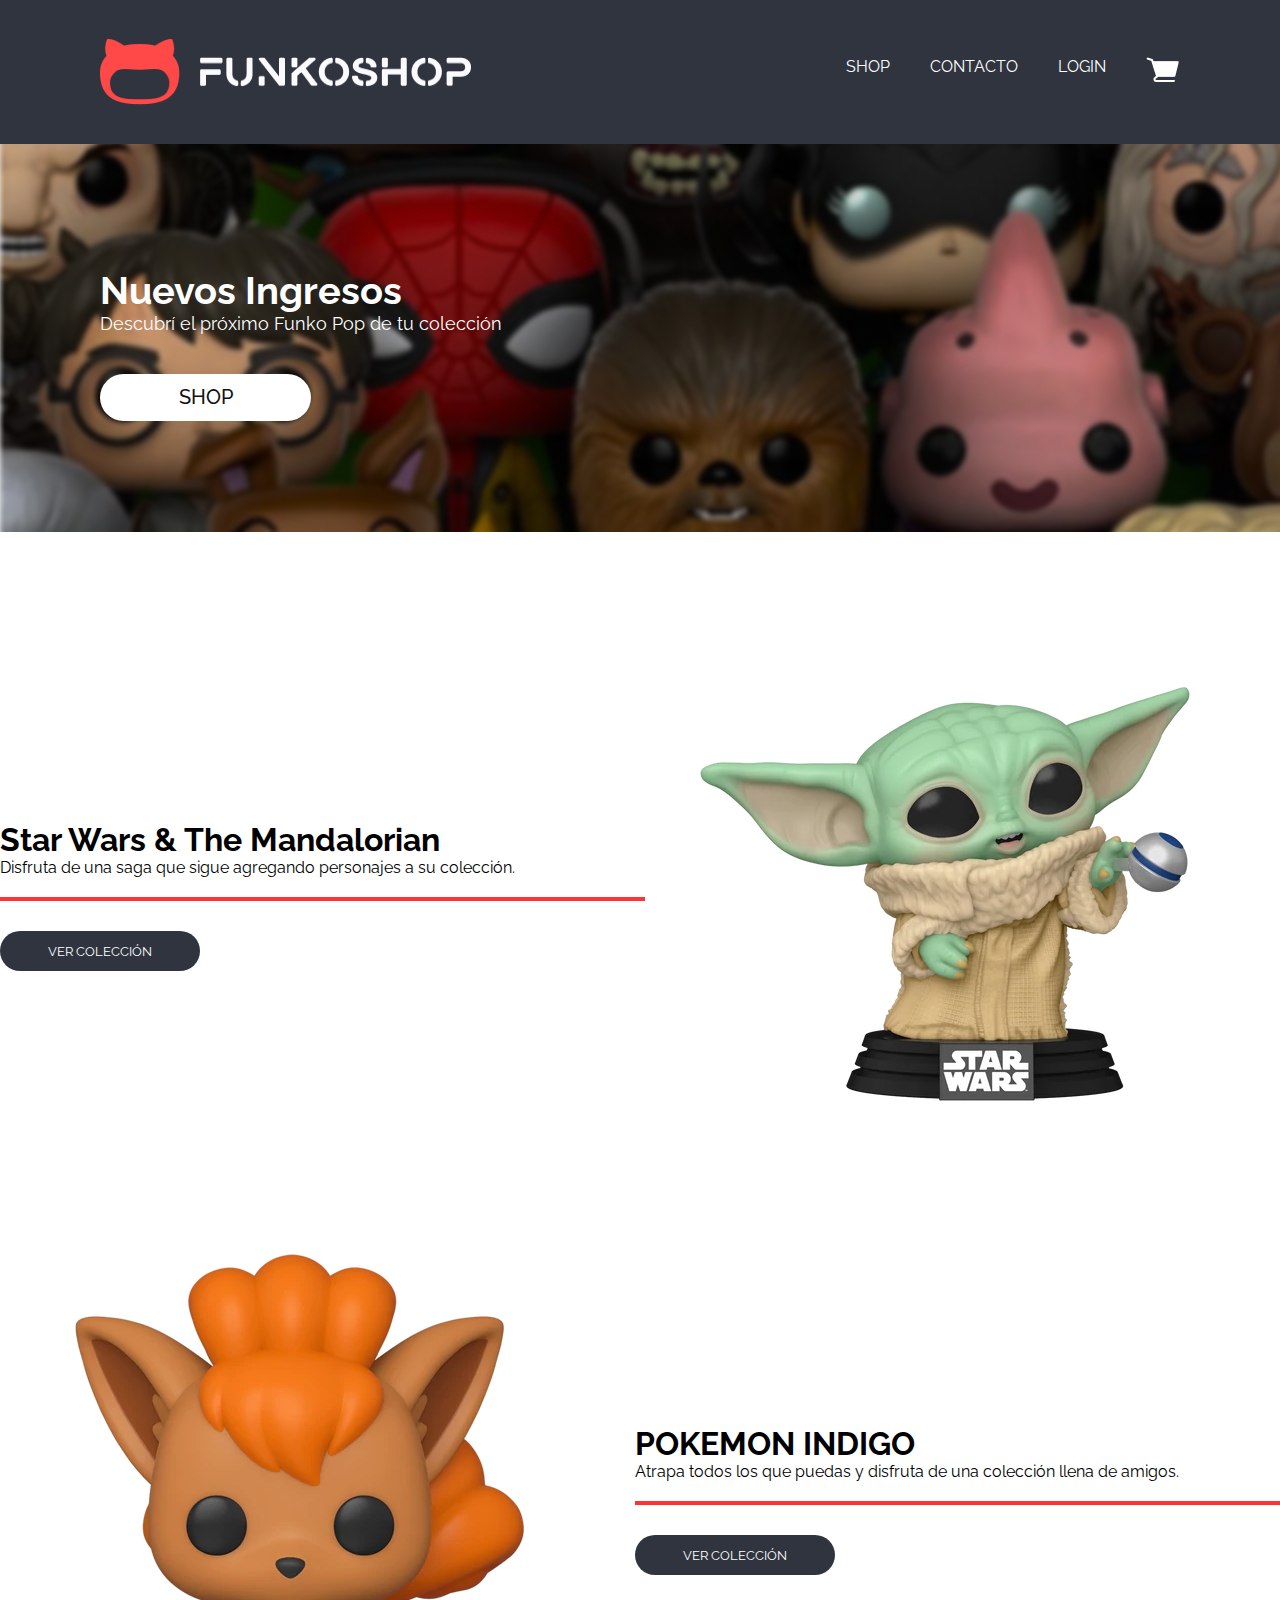
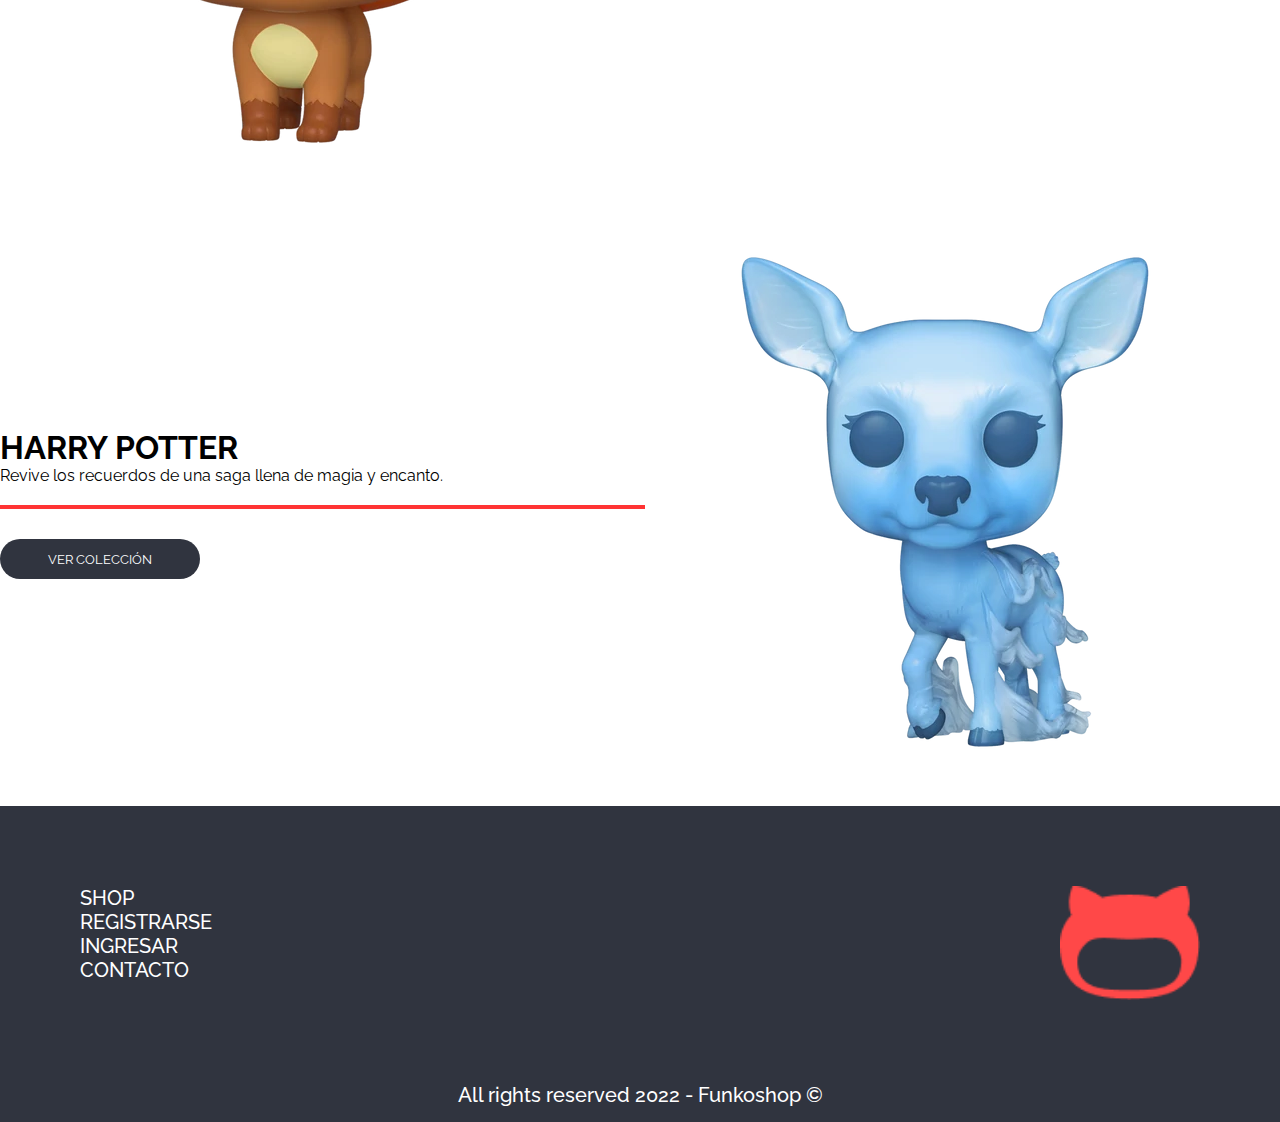
<file: home/index.html>
<!DOCTYPE html>
<html lang="en">

<head>
    <meta charset="UTF-8">
    <meta http-equiv="X-UA-Compatible" content="IE=edge">
    <meta name="viewport" content="width=device-width, initial-scale=1.0">

    <link
        href="https://fonts.googleapis.com/css2?family=Lato:ital,wght@0,100;0,300;0,400;1,100;1,300&family=Montserrat:wght@100;300;400&family=Raleway:ital,wght@0,100;0,200;0,400;0,700;1,300&family=Roboto:ital,wght@0,100;0,300;0,400;0,500;1,100;1,300&display=swap"
        rel="stylesheet">
    <link rel="stylesheet" href="/home/style.css">
    <title>Login</title>
</head>

<body>
    <header>
        <div class="menu">

            <div class="contenedor">
                <a href="../home/index.html">
                    <img class="img1" src="/img/Vector.png" alt="logo">
                    <img class="img2" src="/img/Vector (1).png" alt="name shop">
                </a>
            </div>
            <div class="menu_salir">
                <nav class="navmenu">
                    <ul>
                        <li><a href="../listProd/index.html">SHOP</a></li>
                        <li><a href="#">CONTACTO</a></li>
                        <li><a href="../login/login.html">LOGIN</a></li>
                        <li><a href="#"><img src="../img/carrito.png" alt=""></a></li>
                    </ul>
                </nav>
            </div>

        </div>
    </header>
    <main>
        <section class="banner">
            <div class="banner_contenedor">
                <div class="banner_titulo">
                    <h1>Nuevos Ingresos</h1>
                    <h2>Descubrí el próximo Funko Pop de tu colección</h2>

                    <a href="../listProd/index.html"><button class="boton_shop">SHOP</button></a>

                </div>

            </div>

        </section>
        <section class="card_producto">
            <div class="izq">
                <div class="texto">
                    <h1>Star Wars & The Mandalorian </h1>
                    <p>Disfruta de una saga que sigue agregando personajes a su colección.</p>

                </div>
                <div class="divider"></div>
                <div>
                    <button class="bton_card">
                        VER COLECCIÓN
                    </button>
                </div>
            </div>
            <div class="der">
                <div class="producto">
                    <img src="../img/baby-yoda-1 1.png" alt="baby yoda">
                </div>
            </div>


        </section>
        <section class="card_producto">
            <div class="der">
                <div class="producto">
                    <img src="../img/vulpix-1 1.png" alt="baby yoda">
                </div>
            </div>
            
            <div class="izq">
                <div class="texto">
                    <h1>POKEMON INDIGO</h1>
                    <p>Atrapa todos los que puedas y disfruta de una colección llena de amigos.</p>

                </div>
                <div class="divider"></div>
                <div>
                    <button class="bton_card">
                        VER COLECCIÓN
                    </button>
                </div>
            </div>

        </section>
        <section class="card_producto">
            <div class="izq">
                <div class="texto">
                    <h1>HARRY POTTER</h1>
                    <p>Revive los recuerdos de una saga llena de magia y encanto.</p>

                </div>
                <div class="divider"></div>
                <div>
                    <button class="bton_card">
                        VER COLECCIÓN
                    </button>
                </div>
            </div>
            <div class="der">
                <div class="producto">
                    <img src="../img/snape-patronus-1 1.png" alt="baby yoda">
                </div>
            </div>


        </section>
    </main>



    <footer class="contact_footer">
        <div>
            <nav>
                <ul>
                    <li><a href="/listProd/index.html">SHOP</a></li>
                    <li><a href="/registro/index.html">REGISTRARSE</a></li>
                    <li><a href="/login/login.html">INGRESAR</a></li>
                    <li><a href="">CONTACTO</a></li>
                </ul>
            </nav>
        </div>

        <div>
            <img class="imagen_footer" src="/img/Vector.png" alt="logo">
        </div>


    </footer>
    <div class="pie">
        <p class="derechos">All rights reserved 2022 - Funkoshop &copy;</p>
    </div>


</body>

</html>
</file>
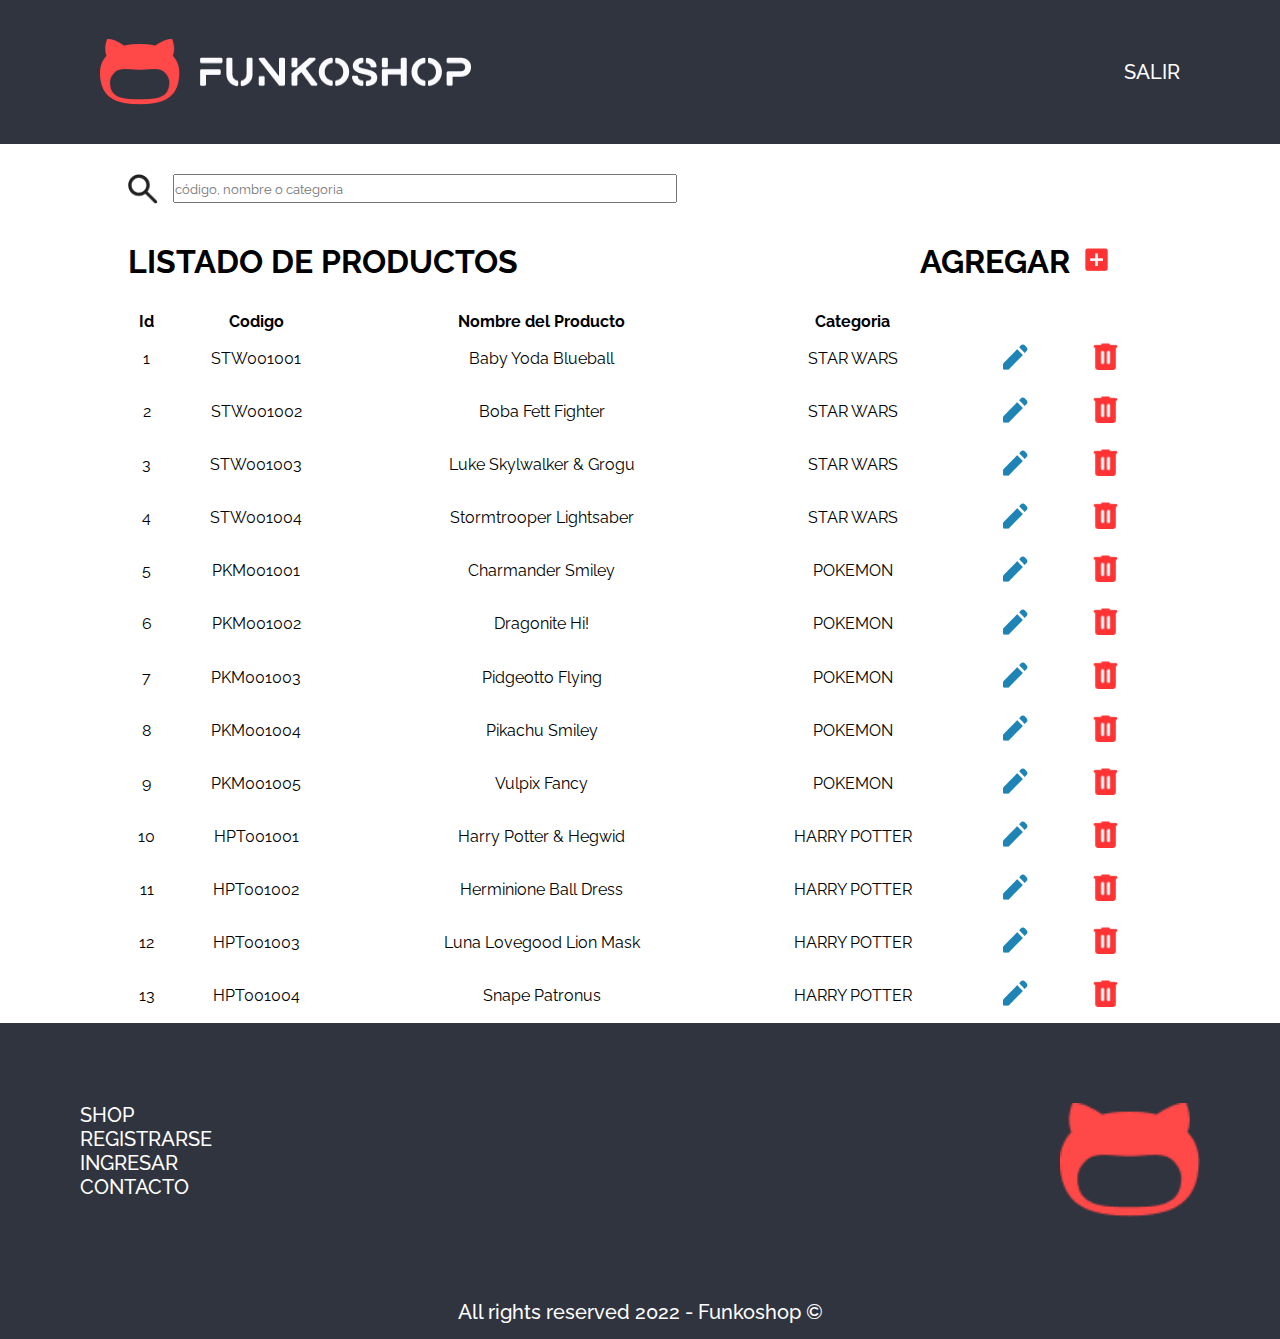
<file: listProd/index.html>
<!DOCTYPE html>
<html lang="en">

<head>
    <meta charset="UTF-8">
    <meta http-equiv="X-UA-Compatible" content="IE=edge">
    <meta name="viewport" content="width=device-width, initial-scale=1.0">
    <link rel="stylesheet" href="https://use.fontawesome.com/releases/v5.8.1/css/all.css"
        integrity="sha384-50oBUHEmvpQ+1lW4y57PTFmhCaXp0ML5d60M1M7uH2+nqUivzIebhndOJK28anvf" crossorigin="anonymous">

    <link
        href="https://fonts.googleapis.com/css2?family=Lato:ital,wght@0,100;0,300;0,400;1,100;1,300&family=Montserrat:wght@100;300;400&family=Raleway:ital,wght@0,100;0,200;0,400;0,700;1,300&family=Roboto:ital,wght@0,100;0,300;0,400;0,500;1,100;1,300&display=swap"
        rel="stylesheet">
    <link rel="stylesheet" href="/listProd/style.css">

    <title>SHOP</title>
</head>

<body>
    <header>
        <div class="menu">

            <div class="contenedor">
                <a href="../home/index.html">
                <img class="img1" src="/img/Vector.png" alt="logo">
                <img class="img2" src="/img/Vector (1).png" alt="name shop">
            </a>
            </div>
            <div class="menu_salir">
                <p>SALIR</p>
            </div>

        </div>
    </header>

    <main>
        <div class="content">
            <div class="tabla">
                <div class="buscador">
                    <div><img src="../img/buscador.png" alt="buscador"></div>


                    <input type="text" placeholder="código, nombre o categoria">
                </div>
                <div class="titulo">

                    <h1>LISTADO DE PRODUCTOS</h1>
                    <div>
                        <h1>AGREGAR</h1>

                        <a href="../aregarItem/index.html">
                            <img src="../img/agregar.png" alt="agregar">
                        </a>
                    </div>
                </div>
                <table id="tabla-productos" class="default">

                    <tr>

                        <th>Id</th>

                        <th>Codigo</th>

                        <th>Nombre del Producto</th>
                        <th>Categoria</th>

                    </tr>


                </table>

            </div>
        </div>

    </main>



    <footer class="contact_footer">
        <div>
            <nav>
                <ul>
                    <li><a href="">SHOP</a></li>
                    <li><a href="/registro/index.html">REGISTRARSE</a></li>
                    <li><a href="/login/login.html">INGRESAR</a></li>
                    <li><a href="">CONTACTO</a></li>
                </ul>
            </nav>
        </div>

        <div>
            <img class="imagen_footer" src="/img/Vector.png" alt="logo">
        </div>


    </footer>
    <div class="pie">
        <p>All rights reserved 2022 - Funkoshop &copy;</p>
    </div>

    <script src="../script.js"></script>
</body>

</html>
</file>
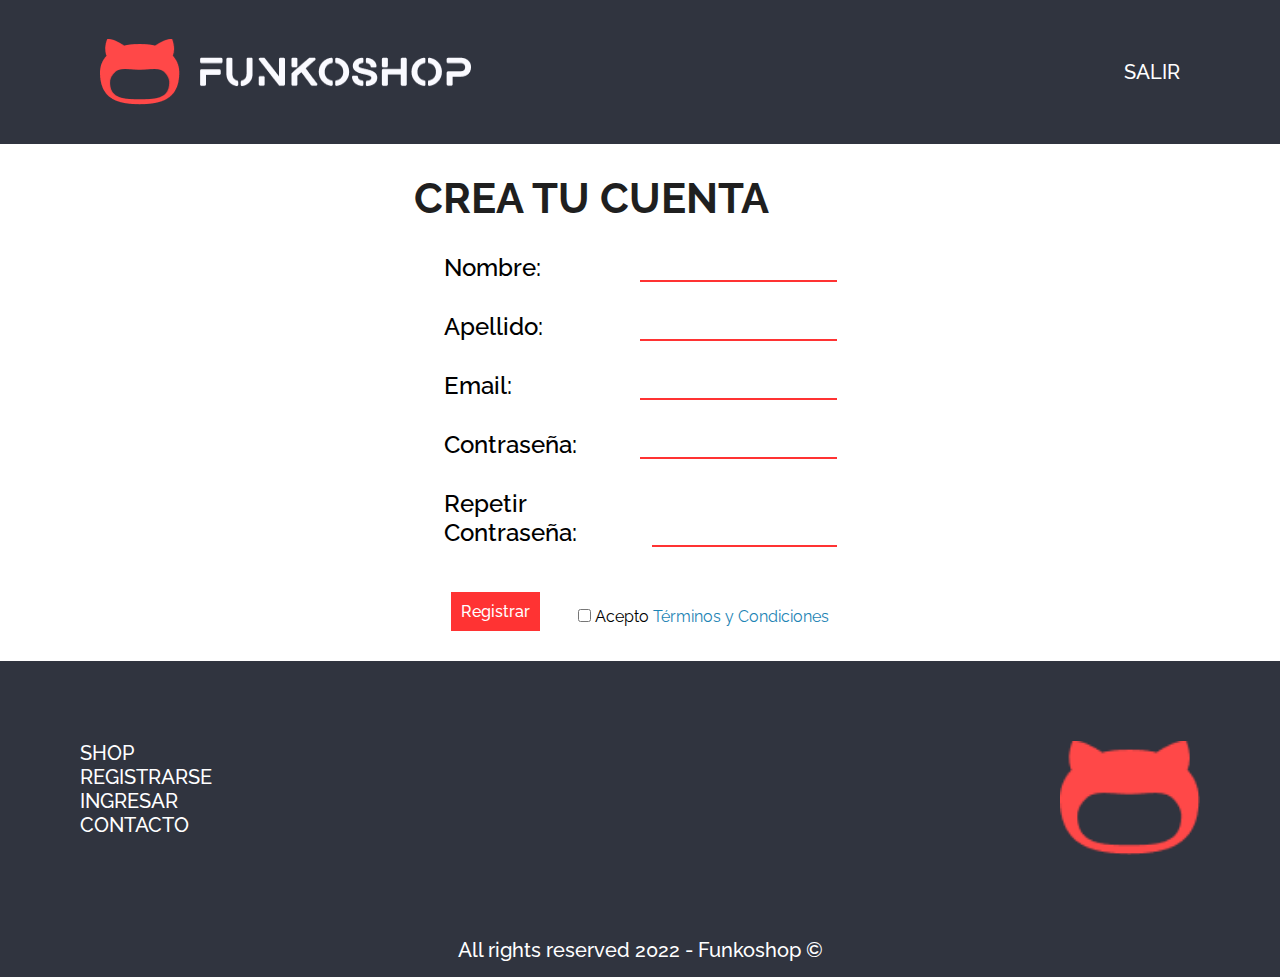
<file: registro/index.html>
<!DOCTYPE html>
<html lang="en">

<head>
    <meta charset="UTF-8">
    <meta http-equiv="X-UA-Compatible" content="IE=edge">
    <meta name="viewport" content="width=device-width, initial-scale=1.0">
    
    <link
        href="https://fonts.googleapis.com/css2?family=Lato:ital,wght@0,100;0,300;0,400;1,100;1,300&family=Montserrat:wght@100;300;400&family=Raleway:ital,wght@0,100;0,200;0,400;0,700;1,300&family=Roboto:ital,wght@0,100;0,300;0,400;0,500;1,100;1,300&display=swap"
        rel="stylesheet">
    <link rel="stylesheet" href="style.css">
    <title>Login</title>
</head>

<body>
    <header>
        <div class="menu">

            <div class="contenedor">
                <a href="../home/index.html">
                <img class="img1" src="/img/Vector.png" alt="logo">
                <img class="img2" src="/img/Vector (1).png" alt="name shop">
            </a>
            </div>
            <div class="menu_salir">
                <p>SALIR</p>
            </div>

        </div>
    </header>


    <div class="formulario">



        <form>
            <legend>CREA TU CUENTA</legend>
            <div class="contenedor_formulario">
                <label for="GET-name">Nombre:</label>
                <input id="GET-name" type="text" name="name">
            </div>
            <div class="contenedor_formulario">
                <label for="GET-name">Apellido:</label>
                <input id="GET-apellido" type="text" name="apellido">
            </div>
            <div class="contenedor_formulario">
                <label for="GET-name">Email:</label>
                <input id="GET-email" type="email" name="email">
            </div>
            <div class="contenedor_formulario">
                <label for="GET-name">Contraseña:</label>
                <input id="GET-contraseña" type="password" name="password">
            </div>
            <div class="contenedor_formulario">
                <label for="GET-name">Repetir Contraseña:</label>
                <input id="GET-rep_contraseña" type="password" name="rep_password" >
            </div>
            <div class="contenedor_btn">
                <input class="btn_ingreso" type="submit" value="Registrar">

                <div class="contenedor_recordarme">
                    <input id="remember" type="checkbox" name="remember">
                    <label for="remember">Acepto  <a href="">Términos y Condiciones</a></label>
                </div>
            </div>
            
        </form>
    </div>

    <footer class="contact_footer">
        <div>
            <nav>
                <ul>
                    <li><a href="/listProd/index.html">SHOP</a></li>
                    <li><a href="/registro/index.html">REGISTRARSE</a></li>
                    <li><a href="/login/login.html">INGRESAR</a></li>
                    <li><a href="">CONTACTO</a></li>
                </ul>
            </nav>
        </div>

        <div>
            <img class="imagen_footer" src="/img/Vector.png" alt="logo">
        </div>


    </footer>
    <div class="pie">
        <p>All rights reserved 2022 - Funkoshop &copy;</p>
    </div>


</body>

</html>
</file>
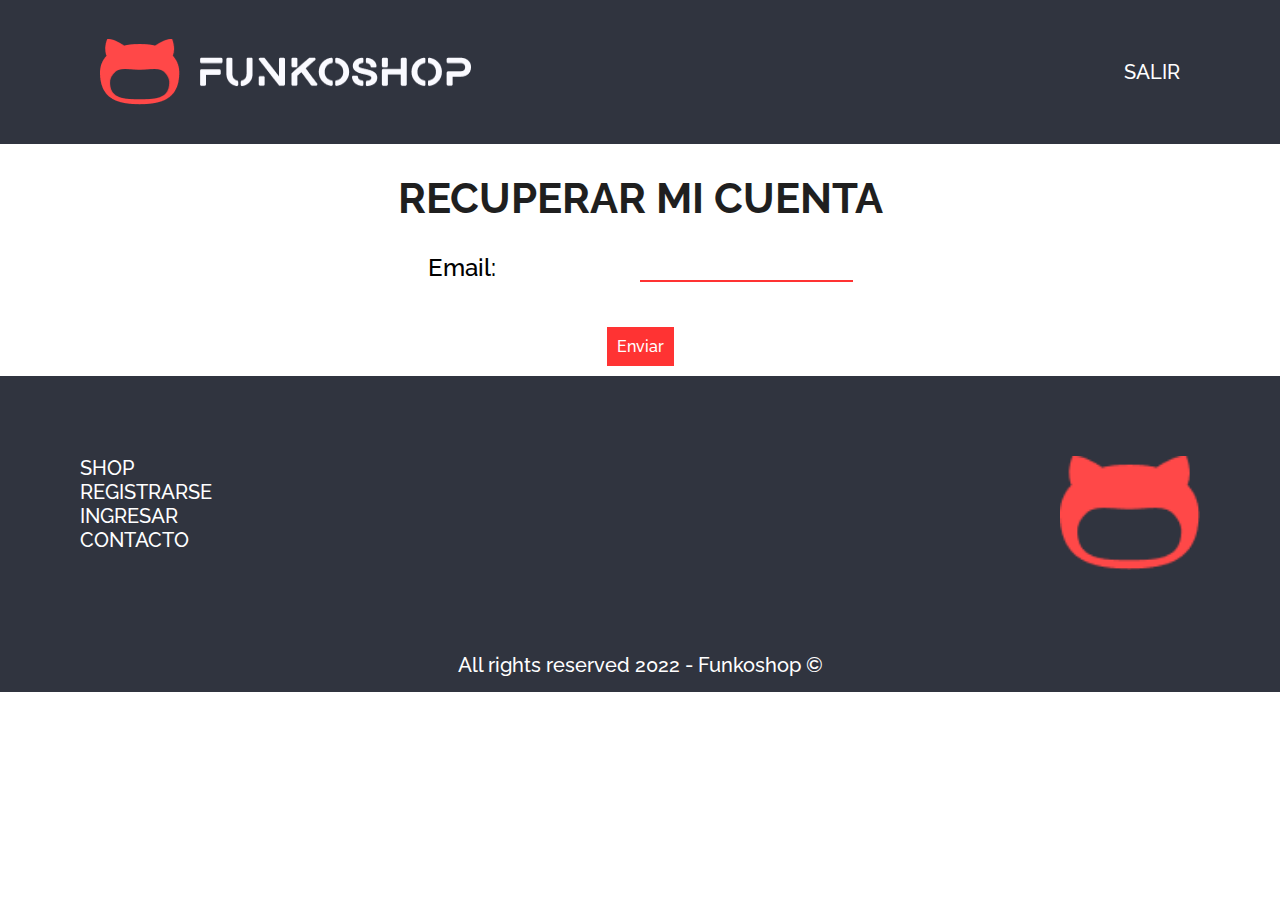
<file: registro/olvido cuenta/index.html>
<!DOCTYPE html>
<html lang="en">

<head>
    <meta charset="UTF-8">
    <meta http-equiv="X-UA-Compatible" content="IE=edge">
    <meta name="viewport" content="width=device-width, initial-scale=1.0">

    <link
        href="https://fonts.googleapis.com/css2?family=Lato:ital,wght@0,100;0,300;0,400;1,100;1,300&family=Montserrat:wght@100;300;400&family=Raleway:ital,wght@0,100;0,200;0,400;0,700;1,300&family=Roboto:ital,wght@0,100;0,300;0,400;0,500;1,100;1,300&display=swap"
        rel="stylesheet">
    <link rel="stylesheet" href="style.css">
    <title>Login</title>
</head>
<body>
<header>
    <div class="menu">

        <div class="contenedor">
            <a href="../../home/index.html">
            <img class="img1" src="/img/Vector.png" alt="logo">
            <img class="img2" src="/img/Vector (1).png" alt="name shop">
        </a>
        </div>
        <div class="menu_salir">
            <p>SALIR</p>
        </div>

    </div>
</header>


<div class="formulario">



    <form>
        <legend>RECUPERAR MI CUENTA</legend>
        <div class="contenedor_formulario">
            <label for="GET-name">Email:</label>
            <input id="GET-email" type="email" name="email">
        </div>
        
        <div class="contenedor_btn">
            <input class="btn_ingreso" type="submit" value="Enviar">

        </div>
        
    </form>
</div>

<footer class="contact_footer">
    <div>
        <nav>
            <ul>
                <li><a href="/listProd/index.html">SHOP</a></li>
                <li><a href="/registro/index.html">REGISTRARSE</a></li>
                <li><a href="/login/login.html">INGRESAR</a></li>
                <li><a href="">CONTACTO</a></li>
            </ul>
        </nav>
    </div>

    <div>
        <img class="imagen_footer" src="/img/Vector.png" alt="logo"> 
    </div>

    
</footer>
<div class="pie">
    <p>All rights reserved 2022 - Funkoshop &copy;</p>
</div>


</body>

</html>
</file>
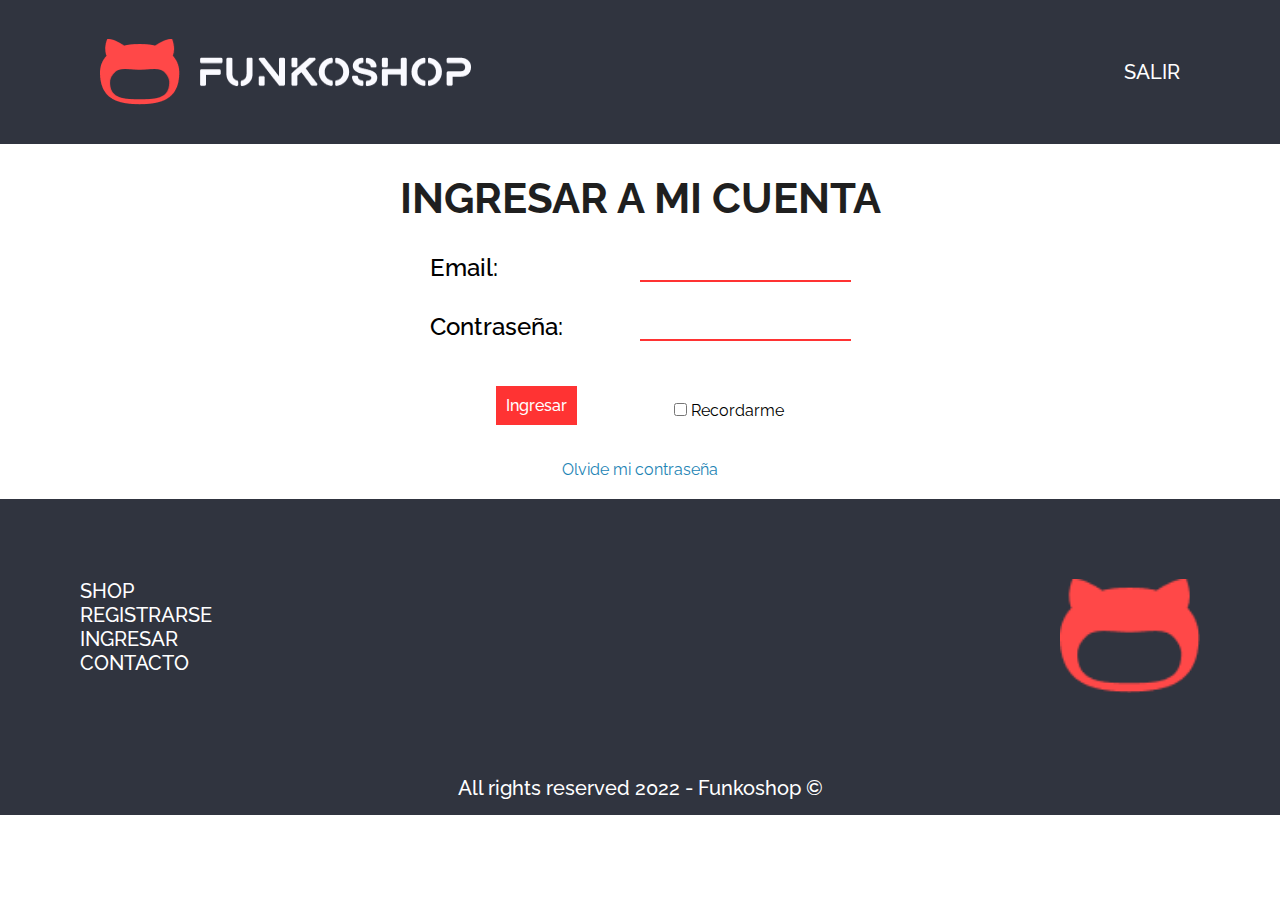
<file: login/login.html>
<!DOCTYPE html>
<html lang="en">

<head>
    <meta charset="UTF-8">
    <meta http-equiv="X-UA-Compatible" content="IE=edge">
    <meta name="viewport" content="width=device-width, initial-scale=1.0">
    
    <link
        href="https://fonts.googleapis.com/css2?family=Lato:ital,wght@0,100;0,300;0,400;1,100;1,300&family=Montserrat:wght@100;300;400&family=Raleway:ital,wght@0,100;0,200;0,400;0,700;1,300&family=Roboto:ital,wght@0,100;0,300;0,400;0,500;1,100;1,300&display=swap"
        rel="stylesheet">
    <link rel="stylesheet" href="/login/style.css">
    <title>Login</title>
</head>
<body>
<header>
    <div class="menu">

        <div class="contenedor">
            <a href="../home/index.html">
            <img class="img1" src="/img/Vector.png" alt="logo">
            <img class="img2" src="/img/Vector (1).png" alt="name shop">
        </a>
        </div>
        <div class="menu_salir">
            <p>SALIR</p>
        </div>

    </div>
</header>


<div class="formulario">



    <form>
        <legend>INGRESAR A MI CUENTA</legend>
        <div class="contenedor_formulario">
            <label for="GET-name">Email:</label>
            <input id="GET-email" type="email" name="email">
        </div>
        <div class="contenedor_formulario">
            <label for="GET-name">Contraseña:</label>
            <input id="GET-contraseña" type="password" name="password">
        </div>
        <div class="contenedor_btn">
            <input class="btn_ingreso" type="submit" value="Ingresar">

            <div class="contenedor_recordarme">
                <input id="remember" type="checkbox" name="remember">
                <label for="remember">Recordarme</label>
            </div>
        </div>
        <div class="contenedor_olv">
            <a href="/registro/olvido cuenta/index.html">Olvide mi contraseña</a>
        </div>
    </form>
</div>

<footer class="contact_footer">
    <div>
        <nav>
            <ul>
                <li><a href="/listProd/index.html">SHOP</a></li>
                <li><a href="/registro/index.html">REGISTRARSE</a></li>
                <li><a href="/login/login.html">INGRESAR</a></li>
                <li><a href="">CONTACTO</a></li>
            </ul>
        </nav>
    </div>

    <div>
        <img class="imagen_footer" src="/img/Vector.png" alt="logo"> 
    </div>

    
</footer>
<div class="pie">
    <p>All rights reserved 2022 - Funkoshop &copy;</p>
</div>


</body>

</html>
</file>
<file: home/style.css>
@import url('https://fonts.googleapis.com/css2?family=Lato:ital,wght@0,100;0,300;0,400;1,100;1,300&family=Montserrat:wght@100;300;400&family=Raleway:ital,wght@0,100;0,200;0,400;0,700;1,300&family=Roboto:ital,wght@0,100;0,300;0,400;0,500;1,100;1,300&display=swap');


* {
    padding: 0;
    margin: 0;
    font-family: 'raleway';
}

.menu {
    display: flex;
    justify-items: center;

    width: 100%;
    height: 144px;
    background: #30343F;
}

.contenedor{
    display: flex;
}
.contenedor a {
    display: flex;
    align-items: center;

}

.img1 {


    height: 65.19194793701172px;
    width: 80.23529815673828px;
    left: 0px;
    top: 0px;
    border-radius: 0px;
    padding-left: 100px;

}

.img2 {

    height: 30.308128356933594px;
    width: 270.9243469238281px;
    left: 101.07568359375px;
    top: 17.71429443359375px;
    margin-left: 20px;

}

.menu_salir {
    display: flex;
    justify-content: flex-end;
    padding-right: 100px;
    width: 100%
}

.navmenu {
    display: flex;
    width: 50%;
}

.navmenu ul {
    display: flex;
    margin: auto;

    list-style: none;
}

.navmenu ul li {

    list-style: none;
    margin: 0 20px;
}

.navmenu ul li a {
    text-decoration: none;
    color: #FFFFFF;
    cursor: pointer;
    transition: opacity 300ms;
}

.navmenu ul li a:hover {
    opacity: 0.6;
}

.banner {
    background-image: url('../img/funkos-banner\ 1.png');
    background-repeat: no-repeat;
    width: 100%;
    height: 450px;

}

.banner_contenedor {
    color: #FFFFFF;
    align-items: center;
    width: 100%;
    height: 400px;
    display: flex;
}

.banner_titulo {
    padding: 40px;
    margin-left: 60px;
}

.banner_titulo h1 {
    font-weight: 700;
    font-size: 38px;
    line-height: 45px;
}

.banner_titulo h2 {
    font-weight: 400;
    font-size: 18px;
    line-height: 21px;

}
.boton_shop{
    background: #FFFFFF;
border-radius: 50px;
width: 211px;
height: 47px;
border: none;
font-weight: 500;
font-size: 20px;
color: #111111;
margin-top: 40px;
cursor: pointer;
transition: opacity 300ms;
}
.boton_shop a{
    text-decoration: none;
    color: #111111;
}
.boton_shop:hover {
    opacity: 0.6;
}
.card_producto{
    display: grid;
    grid-template-columns: repeat(2, 1fr);
    
}
.izq{
    margin: auto;
}

.divider {
    height: 4px;
    width: 645px;
    margin-top: 20px;
    background-color: #FF3333;

}
.bton_card{
    width: 200px;
    height: 40px;
    background: #30343F;
    border-radius: 50px;
    color: #FFFFFF;
    border: none;
    margin-top: 30px;
}

.derechos {
    display: flex;
    align-items: center;

    color: #FFFFFF;

    font-style: normal;
    font-weight: 500;
    font-size: 20px;
    line-height: 23px;
    cursor: pointer;
    transition: opacity 300ms;
}

.derechos:hover {
    opacity: 0.6;
}


.contact_footer {
    display: flex;
    justify-items: center;
    background: #30343F;
    justify-content: space-between;
    padding: 80px;
}

.contact_footer nav ul li {
    list-style: none;
}

.contact_footer nav ul li a {
    text-decoration: none;
    font-weight: 500;
    font-size: 20px;
    color: #FFFFFF;
    cursor: pointer;
    transition: opacity 300ms;

}


.contact_footer nav ul li a:hover {
    opacity: 0.6;
}

.imagen_footer {
    width: 140px;
}

.pie {
    background: #30343F;

}

.pie p {
    justify-content: center;
    padding-bottom: 15px;
}
</file>
<file: listProd/style.css>
@import url('https://fonts.googleapis.com/css2?family=Lato:ital,wght@0,100;0,300;0,400;1,100;1,300&family=Montserrat:wght@100;300;400&family=Raleway:ital,wght@0,100;0,200;0,400;0,700;1,300&family=Roboto:ital,wght@0,100;0,300;0,400;0,500;1,100;1,300&display=swap');


* {
    padding: 0;
    margin: 0;
    font-family: 'raleway';
}

.menu {
    display: flex;
    justify-items: center;

    width: 100%;
    height: 144px;
    background: #30343F;
}

.contenedor{
    display: flex;
}
.contenedor a {
    display: flex;
    align-items: center;

}

.img1 {


    height: 65.19194793701172px;
    width: 80.23529815673828px;
    left: 0px;
    top: 0px;
    border-radius: 0px;
    padding-left: 100px;

}

.img2 {

    height: 30.308128356933594px;
    width: 270.9243469238281px;
    left: 101.07568359375px;
    top: 17.71429443359375px;
    margin-left: 20px;

}

.menu_salir {
    display: flex;
    justify-content: flex-end;
    padding-right: 100px;
    width: 100%
}

p {
    display: flex;
    align-items: center;

    color: #FFFFFF;

    font-style: normal;
    font-weight: 500;
    font-size: 20px;
    line-height: 23px;
    cursor: pointer;
    transition: opacity 300ms;
}

p:hover {
    opacity: 0.6;
}

.formulario {
    display: flex;
    width: 100%;
    justify-content: center;
    margin-top: 30px;
}

.formulario legend {
    font-weight: 700;
    font-size: 42px;
    color: #1F1F1F;

}

.contenedor_formulario {
    display: flex;
    justify-items: center;
    justify-content: space-between;
    font-weight: 530;
    font-size: 24px;
    line-height: 29px;
    margin: 30px;
}


.contenedor_formulario input {
    border: 0;
    padding: 0, 0, 30px;
    width: 50%;
    border-bottom: 2px solid #FF3333;
}

.contenedor_btn {
    display: flex;
    justify-items: center;
    justify-content: space-evenly;
}

.btn_ingreso {


    border: 0;
    padding: 10px 10px;
    margin-top: 15px;
    background-color: #FF3333;
    color: rgb(255, 255, 255);

    font-weight: 500;

    font-size: 16px;

    cursor: pointer;
    transition: all 100ms ease;
}

.btn_ingreso:hover {
    background-color: #d32929;
}

.contenedor_recordarme {
    margin-top: 30px;
}

.contenedor_olv {
    justify-items: center;
    justify-content: center;
    display: flex;
    margin-top: 15px;
}

.contenedor_olv a {
    text-decoration: none;
    color: #1D84B5;
    margin: 20px
}

.contact_footer {
    display: flex;
    justify-items: center;
    background: #30343F;
    justify-content: space-between;
    padding: 80px;
}

.contact_footer nav ul li{
    list-style: none;
}
.contact_footer nav ul li a {
    text-decoration: none;
    font-weight: 500;
    font-size: 20px;
    color: #FFFFFF;
    cursor: pointer;
    transition: opacity 300ms;
   
}


.contact_footer nav ul li a:hover {
    opacity: 0.6;
}

.content{
    width: 100%;
    display: flex;
    justify-content: center;
}
.tabla{
    width: 80%;
}
.tabla tr{
    text-align: center;
}
.tabla td img{
    width: 25px;
    padding: 10px;
    cursor: pointer;
}
.buscador{
    display: flex;
    margin-top: 30px;

}
.buscador img{
    width: 30px;
    margin-right: 15px;
}
.buscador input {
    width: 500px;
    height: 25px;
    margin-bottom: 40px;
}
.titulo{
    width: 95.7%;
    display: flex;
    justify-content: space-between;
    margin-bottom: 30px;
    
    
}
.default{
    width: 100%;
}
.titulo div{
    display: flex;
    align-items: center;
}
.titulo img{
    width: 23px;  
    margin-left: 15px;
    cursor: pointer;
}


.imagen_footer{
   width: 140px;
}
.pie{
    background: #30343F;
    
}
.pie p{
    justify-content: center;
    padding-bottom: 15px;
}
</file>
<file: registro/style.css>
@import url('https://fonts.googleapis.com/css2?family=Lato:ital,wght@0,100;0,300;0,400;1,100;1,300&family=Montserrat:wght@100;300;400&family=Raleway:ital,wght@0,100;0,200;0,400;0,700;1,300&family=Roboto:ital,wght@0,100;0,300;0,400;0,500;1,100;1,300&display=swap');


* {
    padding: 0;
    margin: 0;
    font-family: 'raleway';
}

.menu {
    display: flex;
    justify-items: center;

    width: 100%;
    height: 144px;
    background: #30343F;
}

.contenedor{
    display: flex;
}
.contenedor a {
    display: flex;
    align-items: center;

}

.img1 {


    height: 65.19194793701172px;
    width: 80.23529815673828px;
    left: 0px;
    top: 0px;
    border-radius: 0px;
    padding-left: 100px;

}

.img2 {

    height: 30.308128356933594px;
    width: 270.9243469238281px;
    left: 101.07568359375px;
    top: 17.71429443359375px;
    margin-left: 20px;

}

.menu_salir {
    display: flex;
    justify-content: flex-end;
    padding-right: 100px;
    width: 100%
}

p {
    display: flex;
    align-items: center;

    color: #FFFFFF;

    font-style: normal;
    font-weight: 500;
    font-size: 20px;
    line-height: 23px;
    cursor: pointer;
    transition: opacity 300ms;
}

p:hover {
    opacity: 0.6;
}

.formulario {
    display: flex;
    width: 100%;
    justify-content: center;
    margin-top: 30px;
}

.formulario legend {
    font-weight: 700;
    font-size: 42px;
    color: #1F1F1F;

}

.contenedor_formulario {
    display: flex;
    justify-items: center;
    justify-content: space-between;
    font-weight: 530;
    font-size: 24px;
    line-height: 29px;
    margin: 30px;
}


.contenedor_formulario input {
    border: 0;
    padding: 0, 0, 30px;
    width: 50%;
    border-bottom: 2px solid #FF3333;
}

.contenedor_btn {
    display: flex;
    justify-items: center;
    justify-content: space-evenly;
    margin-bottom: 30px;
}

.btn_ingreso {


    border: 0;
    padding: 10px 10px;
    margin-top: 15px;
    background-color: #FF3333;
    color: rgb(255, 255, 255);

    font-weight: 500;

    font-size: 16px;

    cursor: pointer;
    transition: all 100ms ease;
}

.btn_ingreso:hover {
    background-color: #d32929;
}

.contenedor_recordarme {
    margin-top: 30px;
    
    
}
.contenedor_recordarme a{
    text-decoration: none;
    color: #1D84B5;
    
}

.contenedor_olv {
    justify-items: center;
    justify-content: center;
    display: flex;
    margin-top: 15px;
}

.contenedor_olv a {
    text-decoration: none;
    color: #1D84B5;
    margin: 20px
}

.contact_footer {
    display: flex;
    justify-items: center;
    background: #30343F;
    justify-content: space-between;
    padding: 80px;
}

.contact_footer nav ul li{
    list-style: none;
}
.contact_footer nav ul li a {
    text-decoration: none;
    font-weight: 500;
    font-size: 20px;
    color: #FFFFFF;
    cursor: pointer;
    transition: opacity 300ms;
   
}


.contact_footer nav ul li a:hover {
    opacity: 0.6;
}

.imagen_footer{
   width: 140px;
}
.pie{
    background: #30343F;
    
}
.pie p{
    justify-content: center;
    padding-bottom: 15px;
}
</file>
<file: registro/olvido cuenta/style.css>
@import url('https://fonts.googleapis.com/css2?family=Lato:ital,wght@0,100;0,300;0,400;1,100;1,300&family=Montserrat:wght@100;300;400&family=Raleway:ital,wght@0,100;0,200;0,400;0,700;1,300&family=Roboto:ital,wght@0,100;0,300;0,400;0,500;1,100;1,300&display=swap');


* {
    padding: 0;
    margin: 0;
    font-family: 'raleway';
}

.menu {
    display: flex;
    justify-items: center;

    width: 100%;
    height: 144px;
    background: #30343F;
}

.contenedor{
    display: flex;
}
.contenedor a {
    display: flex;
    align-items: center;

}

.img1 {


    height: 65.19194793701172px;
    width: 80.23529815673828px;
    left: 0px;
    top: 0px;
    border-radius: 0px;
    padding-left: 100px;

}

.img2 {

    height: 30.308128356933594px;
    width: 270.9243469238281px;
    left: 101.07568359375px;
    top: 17.71429443359375px;
    margin-left: 20px;

}

.menu_salir {
    display: flex;
    justify-content: flex-end;
    padding-right: 100px;
    width: 100%
}

p {
    display: flex;
    align-items: center;

    color: #FFFFFF;

    font-style: normal;
    font-weight: 500;
    font-size: 20px;
    line-height: 23px;
    cursor: pointer;
    transition: opacity 300ms;
}

p:hover {
    opacity: 0.6;
}

.formulario {
    display: flex;
    width: 100%;
    justify-content: center;
    margin-top: 30px;
}

.formulario legend {
    font-weight: 700;
    font-size: 42px;
    color: #1F1F1F;

}

.contenedor_formulario {
    display: flex;
    justify-items: center;
    justify-content: space-between;
    font-weight: 530;
    font-size: 24px;
    line-height: 29px;
    margin: 30px;
}


.contenedor_formulario input {
    border: 0;
    padding: 0, 0, 30px;
    width: 50%;
    border-bottom: 2px solid #FF3333;
}

.contenedor_btn {
    display: flex;
    justify-items: center;
    justify-content: space-evenly;
}

.btn_ingreso {


    border: 0;
    padding: 10px 10px;
    margin-top: 15px;
    background-color: #FF3333;
    color: rgb(255, 255, 255);

    font-weight: 500;

    font-size: 16px;

    cursor: pointer;
    transition: all 100ms ease;
    margin-bottom: 10px;
}

.btn_ingreso:hover {
    background-color: #d32929;
}

.contenedor_recordarme {
    margin-top: 30px;
}

.contenedor_olv {
    justify-items: center;
    justify-content: center;
    display: flex;
    margin-top: 15px;
}

.contenedor_olv a {
    text-decoration: none;
    color: #1D84B5;
    margin: 20px
}

.contact_footer {
    display: flex;
    justify-items: center;
    background: #30343F;
    justify-content: space-between;
    padding: 80px;
}

.contact_footer nav ul li{
    list-style: none;
}
.contact_footer nav ul li a {
    text-decoration: none;
    font-weight: 500;
    font-size: 20px;
    color: #FFFFFF;
    cursor: pointer;
    transition: opacity 300ms;
   
}


.contact_footer nav ul li a:hover {
    opacity: 0.6;
}

.imagen_footer{
   width: 140px;
}
.pie{
    background: #30343F;
    
}
.pie p{
    justify-content: center;
    padding-bottom: 15px;
}
</file>
<file: login/style.css>
@import url('https://fonts.googleapis.com/css2?family=Lato:ital,wght@0,100;0,300;0,400;1,100;1,300&family=Montserrat:wght@100;300;400&family=Raleway:ital,wght@0,100;0,200;0,400;0,700;1,300&family=Roboto:ital,wght@0,100;0,300;0,400;0,500;1,100;1,300&display=swap');


* {
    padding: 0;
    margin: 0;
    font-family: 'raleway';
}

.menu {
    display: flex;
    justify-items: center;

    width: 100%;
    height: 144px;
    background: #30343F;
}

.contenedor{
    display: flex;
}
.contenedor a {
    display: flex;
    align-items: center;

}

.img1 {


    height: 65.19194793701172px;
    width: 80.23529815673828px;
    left: 0px;
    top: 0px;
    border-radius: 0px;
    padding-left: 100px;

}

.img2 {

    height: 30.308128356933594px;
    width: 270.9243469238281px;
    left: 101.07568359375px;
    top: 17.71429443359375px;
    margin-left: 20px;

}

.menu_salir {
    display: flex;
    justify-content: flex-end;
    padding-right: 100px;
    width: 100%
}

p {
    display: flex;
    align-items: center;

    color: #FFFFFF;

    font-style: normal;
    font-weight: 500;
    font-size: 20px;
    line-height: 23px;
    cursor: pointer;
    transition: opacity 300ms;
}

p:hover {
    opacity: 0.6;
}

.formulario {
    display: flex;
    width: 100%;
    justify-content: center;
    margin-top: 30px;
}

.formulario legend {
    font-weight: 700;
    font-size: 42px;
    color: #1F1F1F;

}

.contenedor_formulario {
    display: flex;
    justify-items: center;
    justify-content: space-between;
    font-weight: 530;
    font-size: 24px;
    line-height: 29px;
    margin: 30px;
}


.contenedor_formulario input {
    border: 0;
    padding: 0, 0, 30px;
    width: 50%;
    border-bottom: 2px solid #FF3333;
}

.contenedor_btn {
    display: flex;
    justify-items: center;
    justify-content: space-evenly;
}

.btn_ingreso {


    border: 0;
    padding: 10px 10px;
    margin-top: 15px;
    background-color: #FF3333;
    color: rgb(255, 255, 255);

    font-weight: 500;

    font-size: 16px;

    cursor: pointer;
    transition: all 100ms ease;
}

.btn_ingreso:hover {
    background-color: #d32929;
}

.contenedor_recordarme {
    margin-top: 30px;
}

.contenedor_olv {
    justify-items: center;
    justify-content: center;
    display: flex;
    margin-top: 15px;
}

.contenedor_olv a {
    text-decoration: none;
    color: #1D84B5;
    margin: 20px
}

.contact_footer {
    display: flex;
    justify-items: center;
    background: #30343F;
    justify-content: space-between;
    padding: 80px;
}

.contact_footer nav ul li{
    list-style: none;
}
.contact_footer nav ul li a {
    text-decoration: none;
    font-weight: 500;
    font-size: 20px;
    color: #FFFFFF;
    cursor: pointer;
    transition: opacity 300ms;
   
}


.contact_footer nav ul li a:hover {
    opacity: 0.6;
}

.imagen_footer{
   width: 140px;
}
.pie{
    background: #30343F;
    
}
.pie p{
    justify-content: center;
    padding-bottom: 15px;
}
</file>
